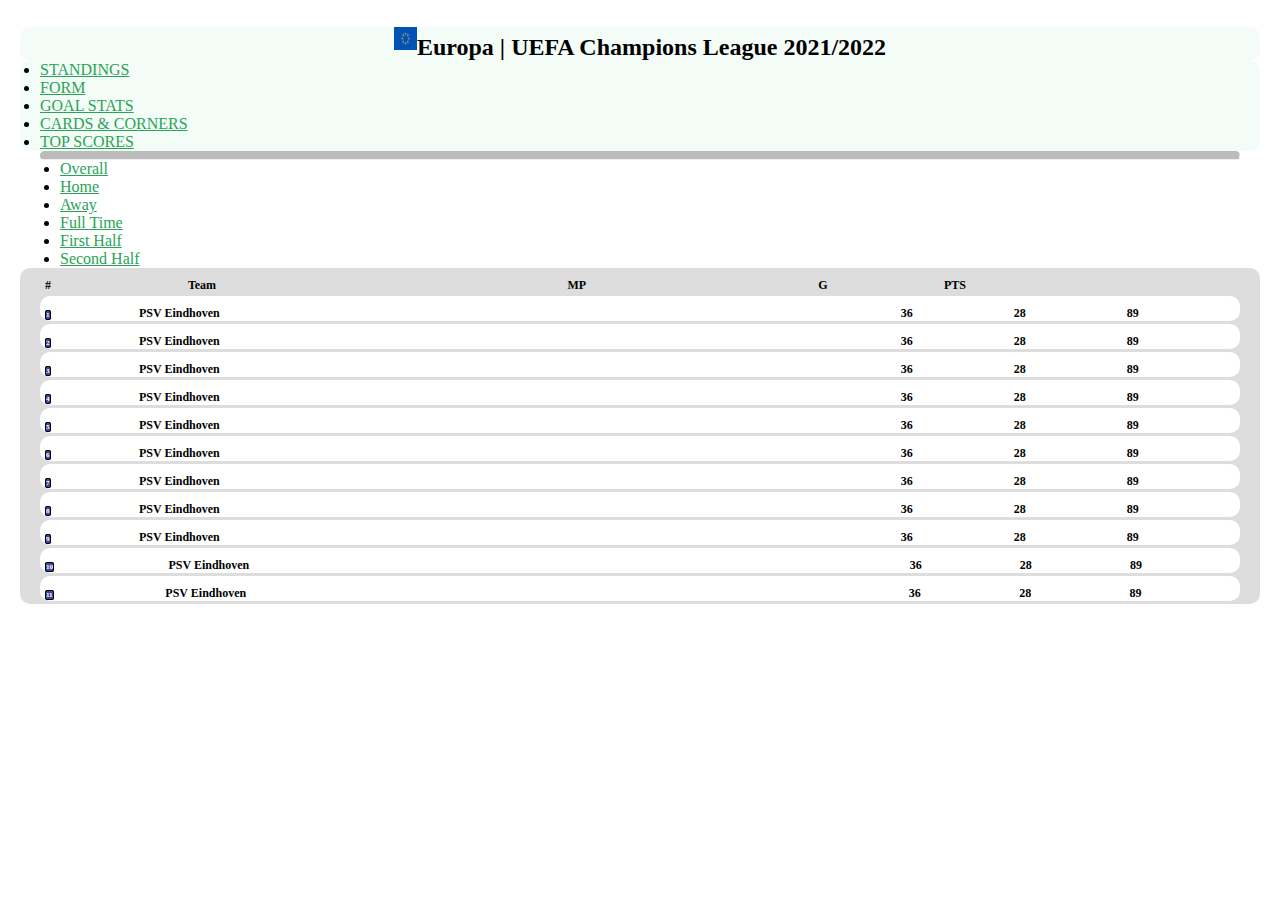
<file: index.html>
<!DOCTYPE html>
<html lang="en">

<head>
    <meta charset="UTF-8">
    <meta http-equiv="X-UA-Compatible" content="IE=edge">
    <meta name="viewport" content="width=device-width, initial-scale=1.0">
    <link href="https://cdn.jsdelivr.net/npm/bootstrap@5.0.2/dist/css/bootstrap.min.css" rel="stylesheet"
        integrity="sha384-EVSTQN3/azprG1Anm3QDgpJLIm9Nao0Yz1ztcQTwFspd3yD65VohhpuuCOmLASjC" crossorigin="anonymous">
    <link rel="stylesheet" href="style.css">
    <script type=module src=main.js></script>


</head>

<body>

    <my-header></my-header>

    <div class="section_Standings">
        <div class="container selectedRegion_container ">
            <div class="row d-flex align-items-center my-2">
                <div class="selected_region">
                    <h2 class="text-success"><span class="flag"><img src="img/EU flag.png" alt="europe_flag"
                                class="europe_flag_icon" style="height: 23px; width: 23px;"></span>Europa | UEFA
                        Champions League 2021/2022</h2>
                </div>
            </div>
        </div>
        <div class="container Stadings my-2">
            <div class="row">
                <div class="navbarStadings">
                    <ul class="nav">
                        <li class="nav-item">
                            <a class="nav-link active" aria-current="page" href="#">STANDINGS</a>
                        </li>
                        <li class="nav-item">
                            <a class="nav-link" href="#">FORM</a>
                        </li>
                        <li class="nav-item">
                            <a class="nav-link" href="#">GOAL STATS</a>
                        </li>
                        <li class="nav-item">
                            <a class="nav-link" href="#">CARDS & CORNERS</a>
                        </li>
                        <li class="nav-item">
                            <a class="nav-link" href="#">TOP SCORES</a>
                        </li>


                </div>
            </div>
        </div>

        <div class="container separator">
            <div class="row">
                <hr class="rounded">
            </div>

            <div class="container Overall my-2">
                <div class="row">
                    <div class="navbarOverall">
                        <ul class="nav">
                            <li class="nav-item">
                                <a class="nav-link active" aria-current="page" href="#">Overall</a>
                            </li>
                            <li class="nav-item">
                                <a class="nav-link" href="#">Home</a>
                            </li>
                            <li class="nav-item">
                                <a class="nav-link" href="#">Away</a>
                            </li>
                            <li class="nav-item">
                                <a class="nav-link" href="#">Full Time</a>
                            </li>
                            <li class="nav-item">
                                <a class="nav-link" href="#">First Half</a>
                            </li>
                            <li class="nav-item">
                                <a class="nav-link" href="#">Second Half</a>
                            </li>
                    </div>
                </div>
            </div>
        </div>

        <div class="container tableSection ">

            <div class="table-box">
                <div class="table-row table-head">
                    <div class="table-cell col-1">
                        <p class="pozitie">#</p>
                    </div>
                    <div class="table-cell col-5">
                        <p>Team</p>
                    </div>
                    <div class="table-cell col-2">
                        <p>MP</p>
                    </div>
                    <div class="table-cell col-2">
                        <p>G</p>
                    </div>
                    <div class="table-cell col-2">
                        <p>PTS</p>
                    </div>
                </div>
            </div>
            <div class="table-box">
                <div class="table-row">
                    <div class="table-cell col-1">
                        <p class="pozitie"><span class="mark">1</span></p>
                    </div>
                    <div class="table-cell col-5">
                        <p>PSV Eindhoven</p>
                    </div>
                    <div class="table-cell col-2">
                        <p>36</p>
                    </div>
                    <div class="table-cell col-2">
                        <p>28</p>
                    </div>
                    <div class="table-cell col-2">
                        <p>89</p>
                    </div>
                </div>
            </div>
            <div class="table-box">
                <div class="table-row">
                    <div class="table-cell col-1">
                        <p class="pozitie"><span class="mark">2</span></p>
                    </div>
                    <div class="table-cell col-5">
                        <p>PSV Eindhoven</p>
                    </div>
                    <div class="table-cell col-2">
                        <p>36</p>
                    </div>
                    <div class="table-cell col-2">
                        <p>28</p>
                    </div>
                    <div class="table-cell col-2">
                        <p>89</p>
                    </div>
                </div>
            </div>
            <div class="table-box">
                <div class="table-row">
                    <div class="table-cell col-1">
                        <p class="pozitie"><span class="mark">3</span></p>
                    </div>
                    <div class="table-cell col-5">
                        <p>PSV Eindhoven</p>
                    </div>
                    <div class="table-cell col-2">
                        <p>36</p>
                    </div>
                    <div class="table-cell col-2">
                        <p>28</p>
                    </div>
                    <div class="table-cell col-2">
                        <p>89</p>
                    </div>
                </div>
            </div>
            <div class="table-box">
                <div class="table-row">
                    <div class="table-cell col-1">
                        <p class="pozitie"><span class="mark">4</span></p>
                    </div>
                    <div class="table-cell col-5">
                        <p>PSV Eindhoven</p>
                    </div>
                    <div class="table-cell col-2">
                        <p>36</p>
                    </div>
                    <div class="table-cell col-2">
                        <p>28</p>
                    </div>
                    <div class="table-cell col-2">
                        <p>89</p>
                    </div>
                </div>
            </div>
            <div class="table-box">
                <div class="table-row">
                    <div class="table-cell col-1">
                        <p class="pozitie"><span class="mark">5</span></p>
                    </div>
                    <div class="table-cell col-5">
                        <p>PSV Eindhoven</p>
                    </div>
                    <div class="table-cell col-2">
                        <p>36</p>
                    </div>
                    <div class="table-cell col-2">
                        <p>28</p>
                    </div>
                    <div class="table-cell col-2">
                        <p>89</p>
                    </div>
                </div>
            </div>
            <div class="table-box">
                <div class="table-row">
                    <div class="table-cell col-1">
                        <p class="pozitie"><span class="mark">6</span></p>
                    </div>
                    <div class="table-cell col-5">
                        <p>PSV Eindhoven</p>
                    </div>
                    <div class="table-cell col-2">
                        <p>36</p>
                    </div>
                    <div class="table-cell col-2">
                        <p>28</p>
                    </div>
                    <div class="table-cell col-2">
                        <p>89</p>
                    </div>
                </div>
            </div>
            <div class="table-box">
                <div class="table-row">
                    <div class="table-cell col-1">
                        <p class="pozitie"><span class="mark">7</span></p>
                    </div>
                    <div class="table-cell col-5">
                        <p>PSV Eindhoven</p>
                    </div>
                    <div class="table-cell col-2">
                        <p>36</p>
                    </div>
                    <div class="table-cell col-2">
                        <p>28</p>
                    </div>
                    <div class="table-cell col-2">
                        <p>89</p>
                    </div>
                </div>
            </div>
            <div class="table-box">
                <div class="table-row">
                    <div class="table-cell col-1">
                        <p class="pozitie"><span class="mark">8</span></p>
                    </div>
                    <div class="table-cell col-5">
                        <p>PSV Eindhoven</p>
                    </div>
                    <div class="table-cell col-2">
                        <p>36</p>
                    </div>
                    <div class="table-cell col-2">
                        <p>28</p>
                    </div>
                    <div class="table-cell col-2">
                        <p>89</p>
                    </div>
                </div>
            </div>
            <div class="table-box">
                <div class="table-row">
                    <div class="table-cell col-1">
                        <p class="pozitie"><span class="mark">9</span></p>
                    </div>
                    <div class="table-cell col-5">
                        <p>PSV Eindhoven</p>
                    </div>
                    <div class="table-cell col-2">
                        <p>36</p>
                    </div>
                    <div class="table-cell col-2">
                        <p>28</p>
                    </div>
                    <div class="table-cell col-2">
                        <p>89</p>
                    </div>
                </div>
            </div>
            <div class="table-box">
                <div class="table-row">
                    <div class="table-cell col-1">
                        <p class="pozitie"><span class="mark">10</span></p>
                    </div>
                    <div class="table-cell col-5">
                        <p>PSV Eindhoven</p>
                    </div>
                    <div class="table-cell col-2">
                        <p>36</p>
                    </div>
                    <div class="table-cell col-2">
                        <p>28</p>
                    </div>
                    <div class="table-cell col-2">
                        <p>89</p>
                    </div>
                </div>
            </div>
            <div class="table-box">
                <div class="table-row">
                    <div class="table-cell col-1">
                        <p class="pozitie"><span class="mark">11</span></p>
                    </div>
                    <div class="table-cell col-5">
                        <p>PSV Eindhoven</p>
                    </div>
                    <div class="table-cell col-2">
                        <p>36</p>
                    </div>
                    <div class="table-cell col-2">
                        <p>28</p>
                    </div>
                    <div class="table-cell col-2">
                        <p>89</p>
                    </div>
                </div>
            </div>
        </div>





    </div>
    </div>
    </div>




























    <script src="https://cdn.jsdelivr.net/npm/@popperjs/core@2.9.2/dist/umd/popper.min.js"
        integrity="sha384-IQsoLXl5PILFhosVNubq5LC7Qb9DXgDA9i+tQ8Zj3iwWAwPtgFTxbJ8NT4GN1R8p"
        crossorigin="anonymous"></script>
    <script src="https://cdn.jsdelivr.net/npm/bootstrap@5.0.2/dist/js/bootstrap.min.js"
        integrity="sha384-cVKIPhGWiC2Al4u+LWgxfKTRIcfu0JTxR+EQDz/bgldoEyl4H0zUF0QKbrJ0EcQF"
        crossorigin="anonymous"></script>
</body>

</html>
</file>
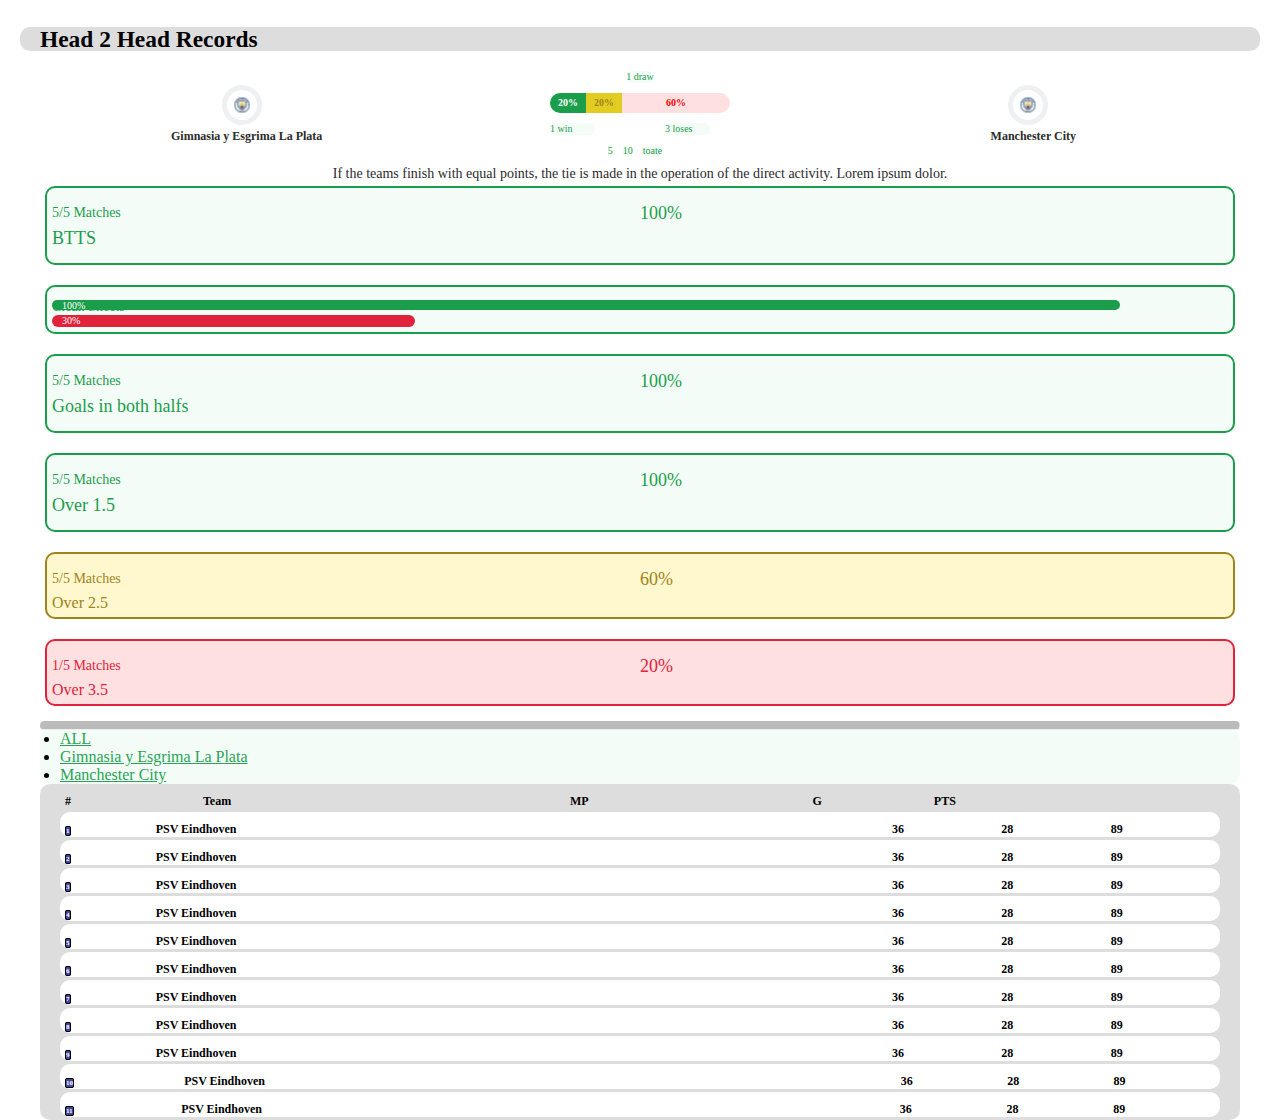
<file: head_2.html>
<!DOCTYPE html>
<html lang="en">

<head>
    <meta charset="UTF-8">
    <meta http-equiv="X-UA-Compatible" content="IE=edge">
    <meta name="viewport" content="width=device-width, initial-scale=1.0">
    <link href="https://cdn.jsdelivr.net/npm/bootstrap@5.0.2/dist/css/bootstrap.min.css" rel="stylesheet"
        integrity="sha384-EVSTQN3/azprG1Anm3QDgpJLIm9Nao0Yz1ztcQTwFspd3yD65VohhpuuCOmLASjC" crossorigin="anonymous">
    <link rel="stylesheet" href="style.css">
    <script type=module src=main.js></script>


    <title>Head2</title>



</head>

<body>


    <my-header></my-header>

    <div class="section_Head2_records">
        <div class="container Head2_records ">
            <div class="row d-flex align-items-center my-2">
                <div class="Head2_records_title">
                    <h3 class="text-success">Head 2 Head Records </h3>
                </div>
            </div>
        </div>
        <div class="container widget">
            <div class="team team-left">
                <div class="logoTeam">
                    <img src="img/Team 1 Flag.svg" alt="Team Logo Left">
                </div>
                <div class="team_Name">
                    <p>Gimnasia y Esgrima La Plata</p>
                </div>
            </div>
            <div class="score">
                <div class="score-wrap">
                    <p class="curent_Score">1 draw</p>
                    <div class="infobar">
                        <div class="green" style="width: 20%;">20%</div>
                        <div class="yellow" style="width: 20%;">20%</div>
                        <div class="pink" style="width: 60%;">60%</div>
                    </div>
                    <div class="winsandloses">
                        <div class="wins">1 win</div>
                        <div class="loses">3 loses</div>
                    </div>
                    <div class="pagination">
                        <div class="page">5</div>
                        <div class="page">10</div>
                        <div class="page">toate</div>
                    </div>
                </div>
            </div>
            <div class="team team-right">
                <div class="logoTeam">
                    <img src="img/Team 2 Flag.svg" alt="Team Logo Right">
                </div>
                <div class="team_Name">
                    <p>Manchester City</p>
                </div>
            </div>
        </div>


    </div>
    <div class="container finishRule">
        <p>If the teams finish with equal points, the tie is made in the operation of the direct
            activity. Lorem
            ipsum dolor.</p>
    </div>

    <div class="container records_section">
        <div class="row">
            <div class="col col-lg-2 col-sm-4 record_details">
                <div class="records box1">
                    <div class="records1_firstRow">
                        <div class="matches">5/5 Matches</div>
                        <div class="percentage">100%</div>
                    </div>
                    <div class="records1_secondRow">
                        <div class="BTTS">BTTS</div>
                    </div>
                </div>
            </div>

            <div class="col col-lg-2 col-sm-4 record_details">
                <div class="records box2">
                    <div class="records1_firstRow">
                        <div class="matchesBox2">Clean Sheets</div>
                    </div>
                    <div class="records2_secondRow">
                        <div class="infobar1">100%</div>
                        <div class="infobar2">30%</div>
                    </div>
                </div>
            </div>

            <div class="col col-lg-2 col-sm-4 record_details">
                <div class="records box3">
                    <div class="records1_firstRow">
                        <div class="matches">5/5 Matches</div>
                        <div class="percentage">100%</div>
                    </div>
                    <div class="records2_secondRow">
                        <div class="BTTS">Goals in both halfs</div>
                    </div>
                </div>
            </div>




            <div class="col col-lg-2 col-sm-4 record_details">
                <div class="records box4">
                    <div class="records1_firstRow">
                        <div class="matches">5/5 Matches</div>
                        <div class="percentage">100%</div>
                    </div>
                    <div class="records1_secondRow">
                        <div class="BTTS">Over 1.5</div>
                    </div>
                </div>
            </div>


            <div class="col col-lg-2 col-sm-4 record_details">
                <div class="records box5">
                    <div class="records1_firstRow">
                        <div class="matchesBox5">5/5 Matches</div>
                        <div class="percentageBox5">60%</div>
                    </div>
                    <div class="records1_secondRow">
                        <div class="BTTSbox5">Over 2.5</div>
                    </div>
                </div>
            </div>


            <div class="col col-lg-2 col-sm-4 record_details">
                <div class="records box6">
                    <div class="records1_firstRow">
                        <div class="matchesBox6">1/5 Matches</div>
                        <div class="percentageBox6">20%</div>
                    </div>
                    <div class="records1_secondRow">
                        <div class="BTTSbox6">Over 3.5</div>
                    </div>
                </div>
            </div>
        </div>

    </div>


    <div class="container separator">
        <div class="row">
            <hr class="rounded">
        </div>


        <div class="container Stadings my-2">
            <div class="row">
                <div class="navbarStadings">
                    <ul class="nav">
                        <li class="nav-item">
                            <a class="nav-link active" aria-current="page" href="#">ALL</a>
                        </li>
                        <li class="nav-item">
                            <a class="nav-link" href="#">Gimnasia y Esgrima La Plata</a>
                        </li>
                        <li class="nav-item">
                            <a class="nav-link" href="#">Manchester City</a>
                        </li>



                </div>
            </div>
        </div>



 <div class="container tableSection ">

            <div class="table-box">
                <div class="table-row table-head">
                    <div class="table-cell col-1">
                        <p class="pozitie">#</p>
                    </div>
                    <div class="table-cell col-5">
                        <p>Team</p>
                    </div>
                    <div class="table-cell col-2">
                        <p>MP</p>
                    </div>
                    <div class="table-cell col-2">
                        <p>G</p>
                    </div>
                    <div class="table-cell col-2">
                        <p>PTS</p>
                    </div>
                </div>
            </div>
            <div class="table-box">
                <div class="table-row">
                    <div class="table-cell col-1">
                        <p class="pozitie"><span class="mark">1</span></p>
                    </div>
                    <div class="table-cell col-5">
                        <p>PSV Eindhoven</p>
                    </div>
                    <div class="table-cell col-2">
                        <p>36</p>
                    </div>
                    <div class="table-cell col-2">
                        <p>28</p>
                    </div>
                    <div class="table-cell col-2">
                        <p>89</p>
                    </div>
                </div>
            </div>
            <div class="table-box">
                <div class="table-row">
                    <div class="table-cell col-1">
                        <p class="pozitie"><span class="mark">2</span></p>
                    </div>
                    <div class="table-cell col-5">
                        <p>PSV Eindhoven</p>
                    </div>
                    <div class="table-cell col-2">
                        <p>36</p>
                    </div>
                    <div class="table-cell col-2">
                        <p>28</p>
                    </div>
                    <div class="table-cell col-2">
                        <p>89</p>
                    </div>
                </div>
            </div>
            <div class="table-box">
                <div class="table-row">
                    <div class="table-cell col-1">
                        <p class="pozitie"><span class="mark">3</span></p>
                    </div>
                    <div class="table-cell col-5">
                        <p>PSV Eindhoven</p>
                    </div>
                    <div class="table-cell col-2">
                        <p>36</p>
                    </div>
                    <div class="table-cell col-2">
                        <p>28</p>
                    </div>
                    <div class="table-cell col-2">
                        <p>89</p>
                    </div>
                </div>
            </div>
            <div class="table-box">
                <div class="table-row">
                    <div class="table-cell col-1">
                        <p class="pozitie"><span class="mark">4</span></p>
                    </div>
                    <div class="table-cell col-5">
                        <p>PSV Eindhoven</p>
                    </div>
                    <div class="table-cell col-2">
                        <p>36</p>
                    </div>
                    <div class="table-cell col-2">
                        <p>28</p>
                    </div>
                    <div class="table-cell col-2">
                        <p>89</p>
                    </div>
                </div>
            </div>
            <div class="table-box">
                <div class="table-row">
                    <div class="table-cell col-1">
                        <p class="pozitie"><span class="mark">5</span></p>
                    </div>
                    <div class="table-cell col-5">
                        <p>PSV Eindhoven</p>
                    </div>
                    <div class="table-cell col-2">
                        <p>36</p>
                    </div>
                    <div class="table-cell col-2">
                        <p>28</p>
                    </div>
                    <div class="table-cell col-2">
                        <p>89</p>
                    </div>
                </div>
            </div>
            <div class="table-box">
                <div class="table-row">
                    <div class="table-cell col-1">
                        <p class="pozitie"><span class="mark">6</span></p>
                    </div>
                    <div class="table-cell col-5">
                        <p>PSV Eindhoven</p>
                    </div>
                    <div class="table-cell col-2">
                        <p>36</p>
                    </div>
                    <div class="table-cell col-2">
                        <p>28</p>
                    </div>
                    <div class="table-cell col-2">
                        <p>89</p>
                    </div>
                </div>
            </div>
            <div class="table-box">
                <div class="table-row">
                    <div class="table-cell col-1">
                        <p class="pozitie"><span class="mark">7</span></p>
                    </div>
                    <div class="table-cell col-5">
                        <p>PSV Eindhoven</p>
                    </div>
                    <div class="table-cell col-2">
                        <p>36</p>
                    </div>
                    <div class="table-cell col-2">
                        <p>28</p>
                    </div>
                    <div class="table-cell col-2">
                        <p>89</p>
                    </div>
                </div>
            </div>
            <div class="table-box">
                <div class="table-row">
                    <div class="table-cell col-1">
                        <p class="pozitie"><span class="mark">8</span></p>
                    </div>
                    <div class="table-cell col-5">
                        <p>PSV Eindhoven</p>
                    </div>
                    <div class="table-cell col-2">
                        <p>36</p>
                    </div>
                    <div class="table-cell col-2">
                        <p>28</p>
                    </div>
                    <div class="table-cell col-2">
                        <p>89</p>
                    </div>
                </div>
            </div>
            <div class="table-box">
                <div class="table-row">
                    <div class="table-cell col-1">
                        <p class="pozitie"><span class="mark">9</span></p>
                    </div>
                    <div class="table-cell col-5">
                        <p>PSV Eindhoven</p>
                    </div>
                    <div class="table-cell col-2">
                        <p>36</p>
                    </div>
                    <div class="table-cell col-2">
                        <p>28</p>
                    </div>
                    <div class="table-cell col-2">
                        <p>89</p>
                    </div>
                </div>
            </div>
            <div class="table-box">
                <div class="table-row">
                    <div class="table-cell col-1">
                        <p class="pozitie"><span class="mark">10</span></p>
                    </div>
                    <div class="table-cell col-5">
                        <p>PSV Eindhoven</p>
                    </div>
                    <div class="table-cell col-2">
                        <p>36</p>
                    </div>
                    <div class="table-cell col-2">
                        <p>28</p>
                    </div>
                    <div class="table-cell col-2">
                        <p>89</p>
                    </div>
                </div>
            </div>
            <div class="table-box">
                <div class="table-row">
                    <div class="table-cell col-1">
                        <p class="pozitie"><span class="mark">11</span></p>
                    </div>
                    <div class="table-cell col-5">
                        <p>PSV Eindhoven</p>
                    </div>
                    <div class="table-cell col-2">
                        <p>36</p>
                    </div>
                    <div class="table-cell col-2">
                        <p>28</p>
                    </div>
                    <div class="table-cell col-2">
                        <p>89</p>
                    </div>
                </div>
            </div>


    </div>




    <script src=" https://cdn.jsdelivr.net/npm/@popperjs/core@2.9.2/dist/umd/popper.min.js"
        integrity="sha384-IQsoLXl5PILFhosVNubq5LC7Qb9DXgDA9i+tQ8Zj3iwWAwPtgFTxbJ8NT4GN1R8p"
        crossorigin="anonymous"></script>
    <script src="https://cdn.jsdelivr.net/npm/bootstrap@5.0.2/dist/js/bootstrap.min.js"
        integrity="sha384-cVKIPhGWiC2Al4u+LWgxfKTRIcfu0JTxR+EQDz/bgldoEyl4H0zUF0QKbrJ0EcQF"
        crossorigin="anonymous"></script>
</body>

</html>
</file>
<file: style.css>
*{
    margin: 0;
    padding: 0;
}


.navbar-brand{
    color: white;
    font-size: x-large;
  }
.section_Standings{
    border-radius: 20px;
}

  .selected_region{
    display: flex;
    align-items: center;
    justify-content: center;
    border-radius: 20px;
    
  }

  .selectedRegion_container{
    background-color:#F4FCF7;
    border-radius: 10px;
  }

  .europe_flag_icon{
    margin-bottom: 5px;
    
  }

  .Stadings{
    background-color: #f4fcf7;
    border-radius: 10px;
}

  .nav-link{
    color: #29a456 ;
  }

  .nav-link:hover{
    background-color: #29a456 ;
    color: white;
    border-radius: 10px;
  }

  hr.rounded {
    border-top: 8px solid #bbb;
    border-radius: 5px;
  }

.tableSection{
    background-color: #ddd;
    border-radius: 10px;
}

  .table-box{
    padding-bottom:3px ;
 
  }
  .table-row{
    display: table;
    width: 100%;
    background-color: white;
    font-size: 12px;
    border-radius: 10px;
    }


  .table-head{
    background-color:transparent;
    height: 15px;
}


  .table-cell{
    display: table-cell;
    text-align: left;
    justify-content: center;
    }

  .pozitie{
    margin-left: 5px;
  }
  
  .mark{
    width: 13px;
    height: 13px;
    border:1px solid black;
    border-radius: 2px;
    font-size: 7px;
    background-color:#41479b ;
    color: white;
  }

  .table-cell p{
    margin-top: 10px;
    align-items: center;
    font-family: 'Proxima Nova Condensed';
    font-style: normal;
    font-weight: 600;
 }


 .Head2_records{
  
  background-color: #ddd;
  border-radius: 10px;
  align-items: start;
  font-family: 'Neuzeit Grotesk';
font-style: normal;
font-weight: 400;
font-size: 20px;
line-height: 24px;
 }


 .container {
  
  max-width: 1200px;
  margin: 0 auto;
  padding: 0 20px;
}

.widget {
  display: flex;
  justify-content: center;
  align-items: center;
  flex-wrap: wrap;
  margin-top: 20px;
}

.team {
  display: flex;
  align-items: center;
  flex: 1;
}

.team img {
  width: 40px;
  height: 40px;
  margin-right: 10px;
}

.team_Name p {
  font-family: 'Proxima Nova Condensed';
font-style: normal;
font-weight: 600;
font-size: 12px;
line-height: 15px;

color: #2B2B2B;
}

.team-left {
  display: flex;
  flex-direction: column;
  align-items: center;
  justify-content: center;
  margin: 0 20px;
  height: 80px;
  width: 80px;
}

.team-right {
  display: flex;
  flex-direction: column;
  align-items: center;
  justify-content: center;
  margin: 0 20px;
  height: 80px;
  width: 80px;
}

.score {
  display: flex;
  align-items: center;
  flex: 1;
  justify-content: center;
  
}

.score-wrap {
  display: flex;
  flex-direction: column;
  align-items: center;
  justify-content: center;
  margin: 0 20px;
  
}



  


.score p {
font-size: 3rem;
margin: 0;
font-family: 'Proxima Nova Condensed';
font-style: normal;
font-weight: 400;
font-size: 10px;
line-height: 12px;
border-radius: 10px;
background-color:  #F4FCF7;

color: #1B9E4B;
}

.progress-bar{
  display: flex;
  flex-direction:row;
  align-items: center;
  justify-content: center;
  margin: 0 20px;
  width: 180px;
  height: 20px;
  background-color: #ccc;
  margin-top: 10px;
  
}

.progress-bar:before {
  content: '';
  display: block;
  height: 10px;
  background-color: #2196F3;
  width: 50%;
}

.infobar {
  width: 180px;
  height: 20px;
  display: flex;
  margin-top: 10px;
  border-radius: 10px;
  
}
.green {
  background-color: #1B9E4B;
  color: white;
  border-top-left-radius: 10px;
  border-bottom-left-radius: 10px;
  display: flex;
  align-items: center;
  justify-content: center;
  font-family: 'Proxima Nova Condensed';
  font-style: normal;
  font-weight: 600;
  font-size: 10px;
  line-height: 12px;
  
}
.yellow {
  background-color:#e1cd22;
  color:#9e841b;
  display: flex;
  align-items: center;
  justify-content: center;
  font-family: 'Proxima Nova Condensed';
  font-style: normal;
  font-weight: 600;
  font-size: 10px;
  line-height: 12px;
}

.pink {
  background-color:#FFE0E0;
  color:red;
  border-top-right-radius: 10px;
  border-bottom-right-radius: 10px;
  display: flex;
  align-items: center;
  justify-content: center;
  font-family: 'Proxima Nova Condensed';
  font-style: normal;
  font-weight: 600;
  font-size: 10px;
  line-height: 12px;
  
  
}

.winsandloses{
  display: flex;
  flex-direction:row;
  align-items: start;
  justify-content:start;
  margin: 0 20px;
  width: 180px;
  padding-top: 10px;
  
  

}

.wins{
  width: 45px;
  border-radius: 10px;
  background-color:#F4FCF7 ;
  margin-right: 70px;
  font-size: 3rem;
  font-family: 'Proxima Nova Condensed';
  font-style: normal;
  font-weight: 400;
  font-size: 10px;
  line-height: 12px;
  border-radius: 10px;
  background-color:  #F4FCF7;
  color: #1B9E4B;
}

.loses{
  width: 45px;
  border-radius: 10px;
  background-color:#F4FCF7 ;
  font-size: 3rem;
  font-family: 'Proxima Nova Condensed';
  font-style: normal;
  font-weight: 400;
  font-size: 10px;
  line-height: 12px;
  border-radius: 10px;
  background-color:  #F4FCF7;
  color: #1B9E4B;

}

.pagination{
  display: flex;
  flex-direction:row;
  align-items: center;
  justify-content:center;
  margin: 0 20px;
  width: 180px;
  padding-top: 10px;
}

.page{
  width: fit-content;
  border-radius: 50px;
  background-color:#F4FCF7 ;
  margin-right: 10px;
  font-size: 3rem;
  font-family: 'Proxima Nova Condensed';
  font-style: normal;
  font-weight: 400;
  font-size: 10px;
  line-height: 12px;
  border-radius: 10px;
  background-color:  #F4FCF7;
  color: #1B9E4B;
}



.finishRule{
  display: flex;
  flex-direction:row;
  align-items:center;
  justify-content:center;
  margin: 0 20px;
 
padding-top: 10px;
font-family: 'Neuzeit Grotesk';
font-style: normal;
font-weight: 400;
font-size: 14px;
line-height: 14px;

color: #2B2B2B;

}


.record_details{
  display: flex;
  align-items:center;
  justify-content:center;
  margin-bottom: 10px;

}



  
  



.records{
  margin:5px;
  padding-top: 10px;
  border:2px solid #1B9E4B;
  border-radius:10px;
  width: 100%;
  height: 100%;
  background-color:  #F4FCF7;
  color: #1B9E4B;
}

.records1_firstRow{
  display: flex;
  flex-direction:row;
  align-items: center;
  justify-content: start;
  height: 50%;
  margin: 5px;
  
}
.matches{
height: fit-content;
width:50%;

font-family: 'Neuzeit Grotesk';
font-style: normal;
font-weight: 400;
font-size: 14px;
line-height: 10px;
color: #1B9E4B;


}

.percentage{
  height: fit-content;
  width:50%;
  font-family: 'Neuzeit Grotesk';
  font-style: normal;
  font-weight: 400;
  font-size: 18px;
  line-height: 20px;
  color: #1B9E4B;
  
}

.records1_secondRow{
  display: flex;
  flex-direction:row;
  align-items: center;
  justify-content: start;
  height: 50%;
  margin: 5px;
}

.BTTS{
  height: fit-content;
  width:100%;
  
  font-family: 'Neuzeit Grotesk';
  font-style: normal;
  font-weight: 400;
  font-size: 18px;
  line-height: 20px;
  color: #1B9E4B;
  margin-bottom: 10px;
}


.box5 {
  border:2px solid#9E841B;
  background-color: #FFF7CD;
  color: #9E841B ;
}

.matchesBox5 {
border: none;
height: fit-content;
width:50%;
font-family: 'Neuzeit Grotesk';
font-style: normal;
font-weight: 400;
font-size: 14px;
line-height: 10px;
color: #9E841B;
}

.percentageBox5{
  border: none;
  height: fit-content;
  width:50%;
  font-family: 'Neuzeit Grotesk';
  font-style: normal;
  font-weight: 400;
  font-size: 18px;
  line-height: 20px;
  color: #9E841B;
}

.box6 {
  border:2px solid#E1223C;
  background-color:#FFE0E0;;
  color: #E1223C ;
}

.matchesBox6 {
border: none;
height: fit-content;
width:50%;
font-family: 'Neuzeit Grotesk';
font-style: normal;
font-weight: 400;
font-size: 14px;
line-height: 10px;
color: #E1223C;
}

.percentageBox6{
  border: none;
  height: fit-content;
  width:50%;
  font-family: 'Neuzeit Grotesk';
  font-style: normal;
  font-weight: 400;
  font-size: 18px;
  line-height: 20px;
  color: #E1223C;
}

.matchesBox2{
width: 100%;
font-family: 'Neuzeit Grotesk';
font-style: normal;
font-weight: 400;
font-size: 14px;
line-height: 10px;
}


.records2_secondRow{
  display: flex;
  flex-direction:column;
  align-items: start;
  justify-content: center;
  height: 50%;
  margin: 5px;

}
.infobar1{
  padding-left: 10px ;
  align-items: center;
  border-radius: 10px;
  margin-top: -17px;
  background-color: #1B9E4B;
  color: white;
  height: 10px;
  width: 90%;
  font-family: 'Neuzeit Grotesk';
  font-style: normal;
  font-weight: 400;
  font-size: 10px;
  line-height: 12px;
}

.infobar2{
  margin-top: 5px;
  padding-left: 10px;
  
  
  
  border-radius: 10px;
  
  background-color: #E1223C;
  color: white;
  width: 30%;
  
  font-family: 'Neuzeit Grotesk';
  font-style: normal;
  font-weight: 400;
  font-size: 10px;
  line-height: 12px;
}
</file>
